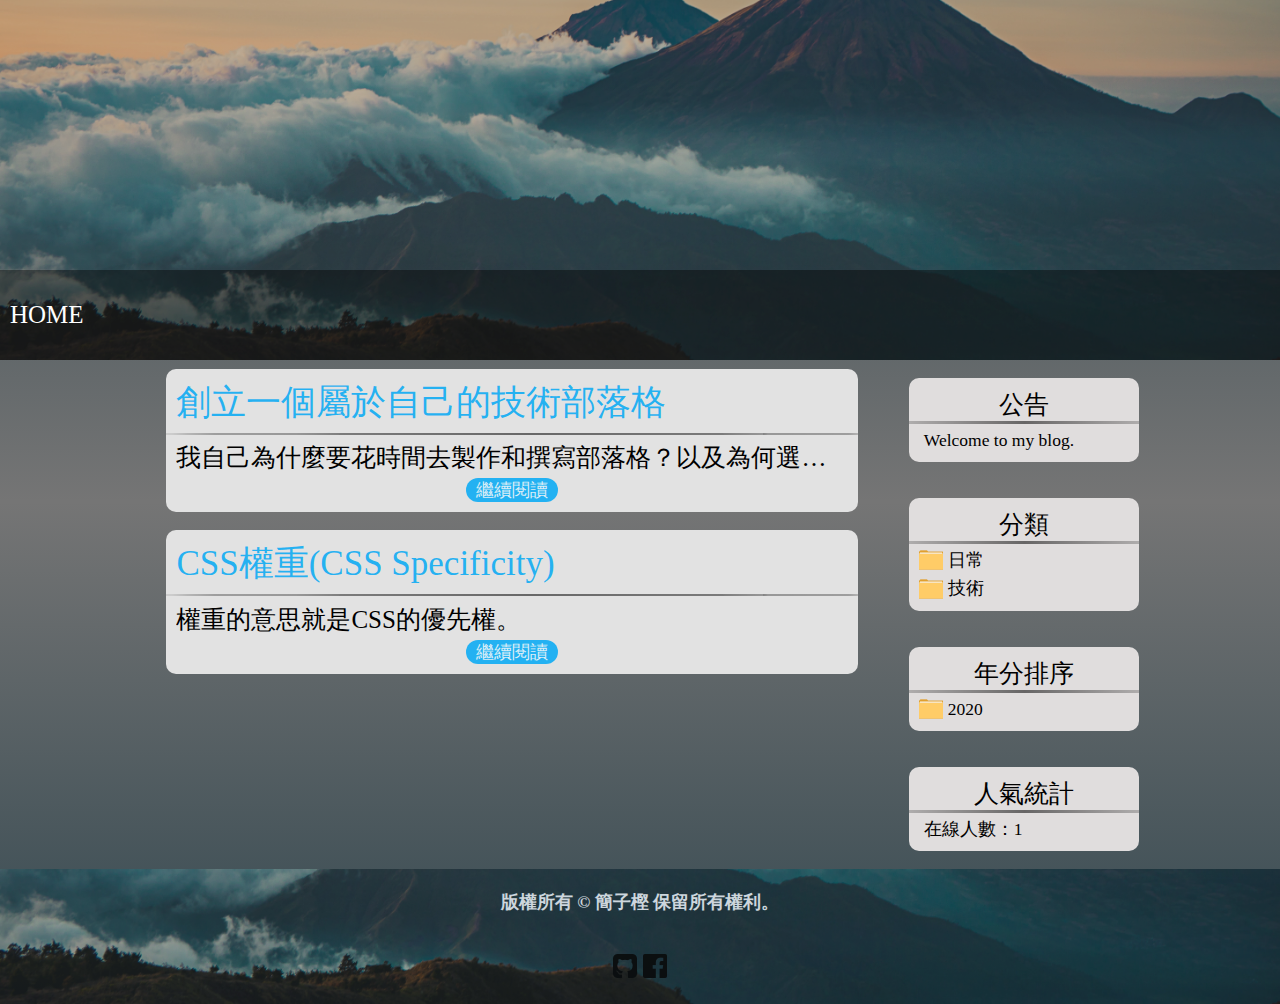
<file: index.html>
<!DOCTYPE html>
<html>
    <head>
        <title>個人技術部落格</title>
        <link rel="icon" href="image/Personal_Blogs_ico.ico" type="image/x-icon">
        <meta name="viewport" content="width=device-width, initial-scale=1.0">
        <link rel="stylesheet" type="text/css" href="css/main.css">
        <link rel="stylesheet" type="text/css" href="css/article.css">
        <!-- Global site tag (gtag.js) - Google Analytics -->
        <script async src="https://www.googletagmanager.com/gtag/js?id=UA-174663250-1"></script>
        <script>
            window.dataLayer = window.dataLayer || [];
            function gtag(){dataLayer.push(arguments);}
            gtag('js', new Date());
            gtag('config', 'UA-174663250-1');
        </script>
    </head>
    <body>
        <div class="container">
            <div class="header"><!--目前尚未用到--></div>
            <nav>
                <p class="js_swich_article" data-article="home">HOME</p>
                <img src="image/back.png">
            </nav>
            <div class="content" id="content"></div>
            <div class="menu" id="menu"></div>
            <div class="footer" id="footer"></div>
        </div>
    </body>
    <script src="https://cdnjs.cloudflare.com/ajax/libs/jquery/3.5.1/jquery.min.js"></script>
    <script>
        $("#content").load("block/article.html");
        $("#menu").load("block/menu.html");
        $("#footer").load("block/footer.html");
    </script>
    <script src="js/main.js"></script>
</html>
</file>
<file: css/main.css>
* {
  padding: 0;
  margin: 0;
  box-sizing: border-box;
}

html {
  font-size: 25px;
}
html li {
  list-style: none;
}
html a {
  text-decoration: none;
}

body {
  background: linear-gradient(#344850, #0000008a, #344850);
}

::-webkit-scrollbar {
  width: 1vw;
}

::-webkit-scrollbar-track {
  -webkit-border-radius: 10px;
  border-radius: 10px;
}

::-webkit-scrollbar-thumb {
  -webkit-border-radius: 4px;
  border-radius: 10px;
  background: #dbdbdb;
}

.container {
  display: grid;
  grid-template-columns: repeat(10, 1fr);
  grid-template-rows: 30vh 10vh auto 15vh;
}
.container .header {
  background: url("../image/header.jpg");
  background-position: bottom;
  background-size: cover;
  opacity: 0.7;
  z-index: -1;
  grid-column: 1/11;
  grid-row: 1/3;
}
.container nav {
  position: relative;
  background: #0000006b;
  grid-column: 1/11;
  grid-row: 2/3;
}
.container nav p {
  color: white;
  line-height: 10vh;
  display: inline;
  transition: 0.5s;
  margin: 10px;
  cursor: pointer;
}
.container nav p:hover {
  color: red;
}
.container nav img {
  display: none;
  position: absolute;
  top: 50%;
  height: 60%;
  transform: translateY(-50%);
  right: 1%;
  cursor: pointer;
}
.container .shrink_nav {
  z-index: 10;
  position: fixed;
  width: 99vw;
  height: 10vh;
}
.container .content {
  grid-column: 2/8;
  grid-row: 3/4;
  display: flex;
  flex-direction: column;
}
.container .content .display_hr {
  margin: 1.5vh 0.7vh;
  height: 0.2vh;
  background: linear-gradient(90deg, #00000038, #fff, #00000038);
  border: none;
  border-radius: 20px;
}
.container .content .content_box {
  width: 90%;
  margin: 1vh 5% 1vh 5%;
  background: #e2e2e2;
  border-radius: 10px;
  padding: 10px;
  overflow: hidden;
  text-align: center;
}
.container .content .content_box p {
  color: #03a9f4db;
  text-decoration: none;
  font-size: 1.4rem;
  font-family: Microsoft JhengHei;
  text-align: justify;
  cursor: pointer;
}
.container .content .content_box hr {
  position: relative;
  width: 109%;
  left: -10px;
  border: none;
  height: 2px;
  margin: 1% 0;
  background: linear-gradient(90deg, #00000061, #0000008a, #00000061);
  border-radius: 40%;
}
.container .content .content_box span {
  font-family: Microsoft JhengHei;
  font-size: 1rem;
  text-align: justify;
  overflow: hidden;
  text-overflow: ellipsis;
  white-space: nowrap;
  display: block;
}
.container .content .content_box .continue {
  font-size: 0.7rem;
  display: inline;
  background: #23b1f2;
  color: #dbeef7;
  border-radius: 25px;
  padding: 2px 10px;
  transition: background 1s, color 1s;
}
.container .content .content_box .continue:hover {
  background: #dbeef7;
  color: #23b1f2;
}
.container .content .content_page {
  margin: 0 auto;
  width: 60%;
  height: 45px;
  display: flex;
}
.container .content .content_page .left {
  position: relative;
  height: 100%;
  width: 20%;
  max-width: 45px;
  background: white;
  border-radius: 50% 0 0 50%;
  border: 1px solid black;
  cursor: pointer;
}
.container .content .content_page .page {
  flex: 1;
  background: #f4eded;
  border-top: 1px solid black;
  border-bottom: 1px solid black;
  display: flex;
  justify-content: center;
  align-items: center;
}
.container .content .content_page .page span {
  text-align: center;
  background: #deb8878a;
  cursor: pointer;
  margin: 5px;
  display: inline-block;
  width: 30px;
  height: 30px;
  border-radius: 50%;
  line-height: 30px;
}
.container .content .content_page .right {
  position: relative;
  height: 100%;
  width: 20%;
  max-width: 45px;
  background: white;
  border-radius: 0 50% 50% 0;
  border: 1px solid black;
  cursor: pointer;
}
.container .content .content_page img {
  position: absolute;
  top: 50%;
  left: 50%;
  transform: translate(-50%, -50%);
}
.container .menu {
  grid-row: 3/4;
  grid-column: 8/10;
  display: flex;
  flex-direction: column;
}
.container .menu .menu_box {
  overflow: hidden;
  width: 90%;
  margin: 2vh 5%;
  padding: 10px;
}
.container .menu hr {
  position: relative;
  width: 110%;
  left: -10px;
  height: 3px;
  background: linear-gradient(90deg, #00000038, #0000008a, #00000038);
  border: none;
}
.container .menu span {
  display: block;
  width: 100%;
  text-align: center;
}
.container .menu p {
  display: inline-block;
  text-align: left;
  font-size: 0.7rem;
  margin: 0 5px;
}
.container .menu ul li {
  display: none;
  font-size: 0.7rem;
  margin: 0 0 0 31px;
}
.container .menu ul p {
  display: inline;
  cursor: pointer;
}
.container .menu ol li {
  list-style-position: inside;
  list-style-type: inherit;
}
.container .menu ol li a {
  font-size: 0.65rem;
}
.container .menu img {
  vertical-align: middle;
  cursor: pointer;
}
.container .menu a {
  text-align: justify;
}
.container .menu .announcement {
  background: #e0dddd;
  border-radius: 10px;
}
.container .menu .classification {
  background: #e0dddd;
  border-radius: 10px;
}
.container .menu .years_Sort {
  background: #e0dddd;
  border-radius: 10px;
}
.container .menu .statistics {
  border-radius: 10px;
  background: #e0dddd;
}
.container .menu .statistics #online {
  display: inline;
}
.container .footer {
  background: url("../image/header.jpg");
  background-position: bottom;
  background-size: cover;
  opacity: 0.8;
  grid-column: 1/11;
  grid-row: 4/5;
  text-align: center;
  line-height: 7.5vh;
}
.container .footer p {
  font-size: 0.7rem;
  font-weight: bold;
  color: aliceblue;
}
.container .footer li {
  display: inline-block;
}

@media (min-width: 320px) and (max-width: 375px) {
  html {
    font-size: 20px;
  }

  .container {
    grid-template-columns: 1fr;
    grid-template-rows: 30vh 10vh auto auto 15vh;
  }
  .container nav img {
    height: 70%;
    right: 2%;
  }
  .container .shrink_nav {
    width: 100vw;
  }
  .container .menu {
    grid-row: 4/5;
    grid-column: 1/11;
  }
  .container .footer {
    grid-row: 5/6;
  }
  .container .content {
    grid-column: 1/11;
  }
  .container .content .content_page {
    width: 90%;
  }
}
@media (min-width: 376px) and (max-width: 414px) {
  .container {
    grid-template-columns: 1fr;
    grid-template-rows: 30vh 10vh auto auto 15vh;
  }
  .container nav img {
    height: 70%;
    right: 2%;
  }
  .container .shrink_nav {
    width: 100vw;
  }
  .container .menu {
    grid-row: 4/5;
    grid-column: 1/11;
  }
  .container .footer {
    grid-row: 5/6;
  }
  .container .content {
    grid-column: 1/11;
  }
  .container .content .content_page {
    width: 90%;
  }
}
@media (min-width: 415px) and (max-width: 768px) {
  .container {
    grid-template-columns: 1fr;
    grid-template-rows: 30vh 10vh auto auto 15vh;
  }
  .container nav img {
    height: 70%;
    right: 2%;
  }
  .container .shrink_nav {
    width: 100vw;
  }
  .container .menu {
    grid-row: 4/5;
    grid-column: 1/11;
  }
  .container .footer {
    grid-row: 5/6;
  }
  .container .content {
    grid-column: 1/11;
  }
  .container .content .content_page {
    width: 90%;
  }
}

/*# sourceMappingURL=main.css.map */
</file>
<file: css/article.css>
html {
  font-size: 25px;
}
html li {
  list-style-position: inside;
}

.article_background {
  background: #e2e2e2;
  padding: 15px;
}

.article_title {
  text-align: center;
  font-family: Microsoft JhengHei;
  font-size: 2.3rem;
}

.article_hr {
  margin: 20px 0;
  border: none;
  height: 3px;
  background: linear-gradient(90deg, #00000038, #0000008a, #00000038);
  border-radius: 20px;
}

.table_of_Contents {
  font-size: 1rem;
}
.table_of_Contents li {
  list-style-position: inside;
  list-style-type: inherit;
  margin: 3px 0;
  font-size: 1rem;
}

.preface .content_title {
  font-size: 1.4rem;
  text-decoration: underline;
}
.preface p {
  text-align: justify;
  margin-top: 0.5rem;
  letter-spacing: 1.5px;
}

.paragraph {
  font-family: sans-serif;
}
.paragraph a:link {
  color: #03a9f4db;
}
.paragraph a:visited {
  color: #03a9f4db;
}
.paragraph .content_title {
  margin-top: 1rem;
  font-size: 1.4rem;
  text-decoration: underline;
}
.paragraph p {
  text-align: justify;
  margin-top: 0.5rem;
  letter-spacing: 1.5px;
}
.paragraph ol {
  list-style-position: inside;
  margin-top: 0.5rem;
}
.paragraph ol li {
  list-style-type: inherit;
}

@media (min-width: 320px) and (max-width: 375px) {
  html {
    font-size: 20px;
  }
}

/*# sourceMappingURL=article.css.map */
</file>
